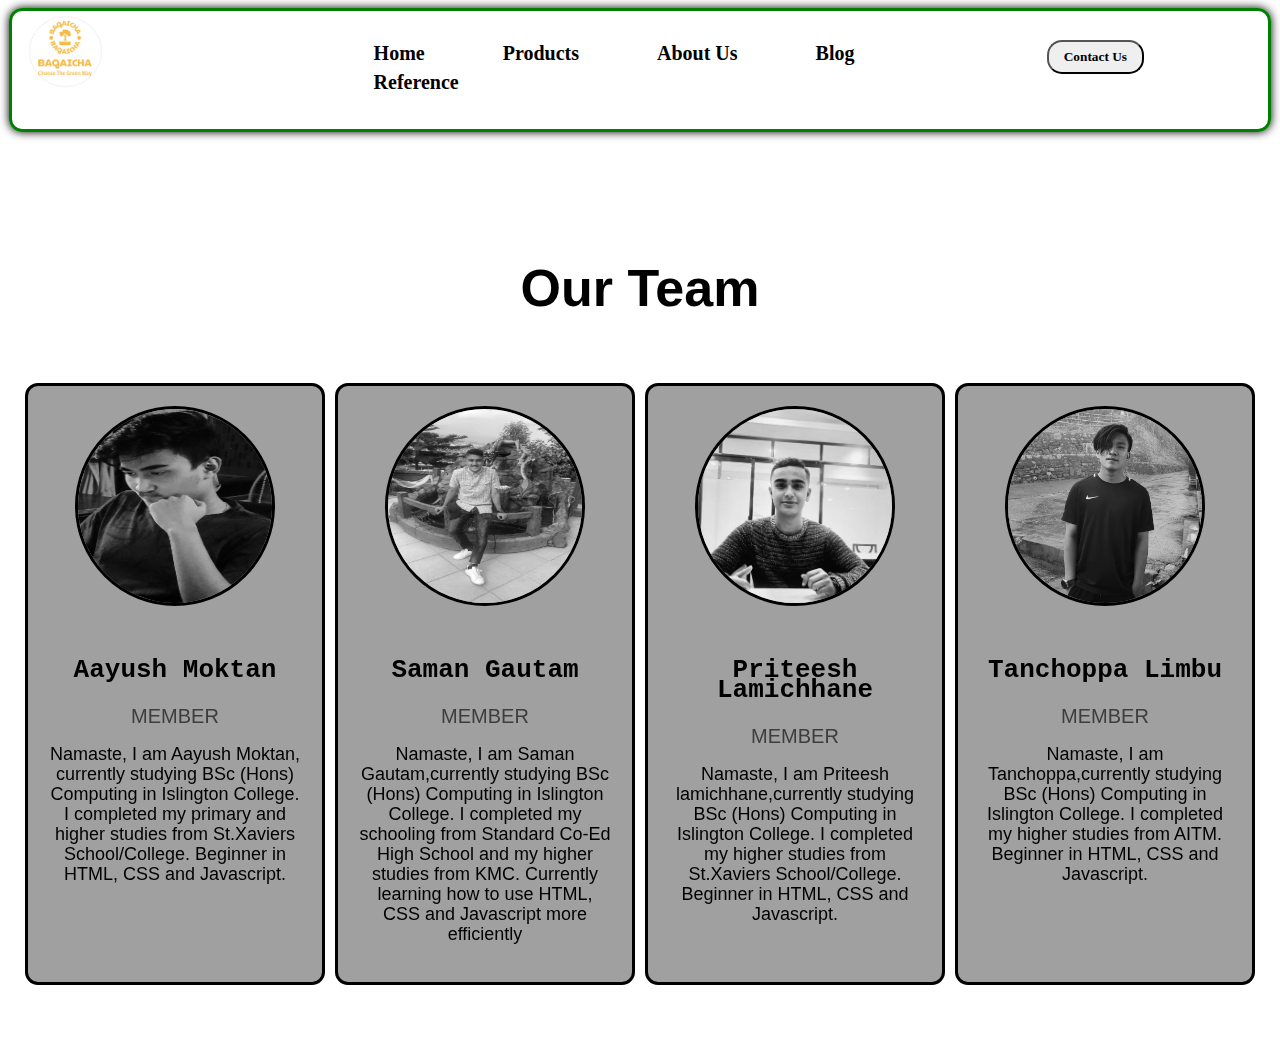
<file: Website/html/about.html>
<!DOCTYPE html>
<html lang="en">

<head>
    <meta charset="UTF-8">
    <meta http-equiv="X-UA-Compatible" content="IE=edge">
    <meta name="viewport" content="width=device-width, initial-scale=1.0">
    <meta name="description" content="Bonsai Plant Selling Website">
    <meta name="author" content="Saman, Aayush, Preetish">
    <meta name="keywords" content="Bonsai, Plant, Bonsai Plant, Nursery, Products">

    <title>About us</title>
    <link rel="shortcut icon" href="../img/Logo.png">
</head>

<!-- Importing external javascript -->
<script src="../js/script.js"></script>

<!-- CSS for the design of other pages -->
<link rel="stylesheet" href="../css/Mainpage.css">

<body>

    <!-- Navigation menu and Logo -->
    <header class="header">
        <div class="left">
            <a href="../html/index.html"><img class="image" src="../img/Logo.png" alt="" width="110px"></a>
        </div>
        <div class="mid">
            <nav class="navbar">
                <ul class="navbar">
                    <b>
                        <li><a href="../html/index.html">Home</a></li>
                        <li><a href="../html/products.html">Products</a></li>
                        <li><a href="../html/about.html">About Us</a></li>
                        <li><a href="../html/blog.html">Blog</a></li>
                        <li><a href="../html/research.html">Reference</a></li>
                    </b>
                </ul>
                <div class="right">
                    <a href="../html/contactus.html"><button class="button1"><b>Contact Us</b></button></a>
                </div>
            </nav>
        </div>
    </header>
    <!-- this block is used to create about us -->
    <div class="wrapper">
        <h1>Our Team</h1>

        <div class="team">
            <div class="team_member">
                <div class="team_img">
                    <img class="test" src="../img/aayush.jpg" alt="team_member_image" height="200px" width="200px">
                </div>
                <h3>Aayush Moktan</h3>
                <p class="role">Member</p>
                <p>Namaste, I am Aayush Moktan, currently studying BSc (Hons) Computing in Islington College. I
                    completed my primary and higher studies from St.Xaviers School/College. Beginner in HTML, CSS and
                    Javascript.
                </p>
            </div>
            <div class="team_member">
                <div class="team_img">
                    <img src="../img/saman.jpg" alt="team_member_image" height="200px" width="200px">
                </div>
                <h3>Saman Gautam</h3>
                <p class="role">Member</p>
                <p>Namaste, I am Saman Gautam,currently studying BSc (Hons) Computing in Islington College. I completed
                    my schooling from Standard Co-Ed High School and
                    my higher studies from KMC. Currently learning how to use HTML, CSS and Javascript more efficiently
                </p>
            </div>
            <div class="team_member">
                <div class="team_img">
                    <img src="../img/Screenshot (220).png" alt="team_member_image" height="200px" width="200px">
                </div>
                <h3>Priteesh Lamichhane</h3>
                <p class="role">Member</p>
                <p>Namaste, I am Priteesh lamichhane,currently studying BSc (Hons) Computing in Islington College. I
                    completed my higher studies from St.Xaviers School/College. Beginner in HTML, CSS and
                    Javascript.</p>
            </div>
            <div class="team_member">
                <div class="team_img">
                    <img src="../img/tanchopa.jpg" alt="team_member_image" height="200px" width="200px">
                </div>
                <h3>Tanchoppa Limbu</h3>
                <p class="role">Member</p>
                <p>Namaste, I am Tanchoppa,currently studying BSc (Hons) Computing in Islington College. I completed my
                    higher studies from AITM. Beginner in HTML, CSS and
                    Javascript. </p>
            </div>
        </div>
</body>

</html>
</file>
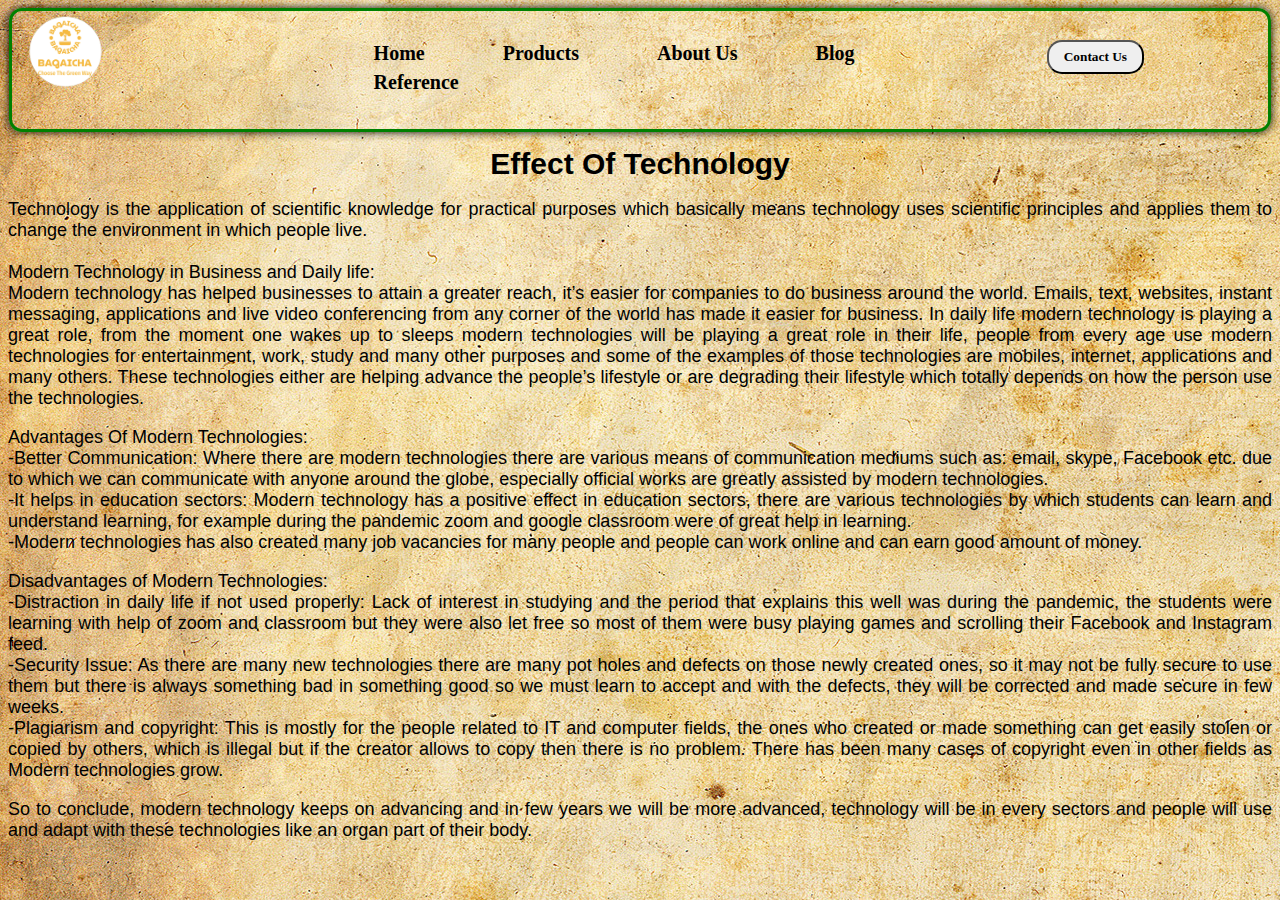
<file: Website/html/blog.html>
<!DOCTYPE html>
<html lang="en">

<head>
    <meta charset="UTF-8">
    <meta http-equiv="X-UA-Compatible" content="IE=edge">
    <meta name="viewport" content="width=device-width, initial-scale=1.0">
    <meta name="description" content="Bonsai Plant Selling Website">
    <meta name="author" content="Saman, Aayush, Preetish">
    <meta name="keywords" content="Bonsai, Plant, Bonsai Plant, Nursery, Products">
    <title>Blog || Bagaicha</title>
    <link rel="shortcut icon" href="../img/Logo.png">


</head>

<style>
    body {
        background-image: url('../img/blogbg.jpg');
    }
</style>

<!-- CSS for the design of other pages -->
<link rel="stylesheet" href="../css/Mainpage.css">

<body>
    <!-- Navigation menu and Logo -->
    <header>
        <div class="left">
            <a href="../html/index.html"><img class="image" src="../img/Logo.png" alt="" width="110px"></a>
        </div>
        <div class="mid">
            <nav class="navbar">
                <ul class="navbar">
                    <b>
                        <li><a href="../html/index.html">Home</a></li>
                        <li><a href="../html/products.html">Products</a></li>
                        <li><a href="../html/about.html">About Us</a></li>
                        <li><a href="../html/blog.html">Blog</a></li>
                        <li><a href="../html/research.html">Reference</a></li>
                    </b>
                </ul>
                <div class="right">
                    <a href="../html/contactus.html"><button class="button1"><b>Contact Us</b></button></a>
                </div>
        </div>
        </nav>
    </header>

    <!-- this block is used to write blog -->
    <div class="blog">
        <h1 class="descmain"> Effect Of Technology </h1>
        <div>
            <p class="descpara1">Technology is the application of scientific knowledge for practical purposes which
                basically means technology uses scientific principles and applies them to change the environment in
                which
                people live.<br><br>Modern Technology in Business and Daily life:<br>
                Modern technology has helped businesses to attain a greater reach, it’s easier for companies to do
                business
                around the world. Emails, text, websites, instant messaging, applications and live video conferencing
                from
                any corner of the world has made it easier for business.
                In daily life modern technology is playing a great role, from the moment one wakes up to sleeps modern
                technologies will be playing a great role in their life, people from every age use modern technologies
                for
                entertainment, work, study and many other purposes and some of the examples of those technologies are
                mobiles, internet, applications and many others. These technologies either are helping advance the
                people’s
                lifestyle or are degrading their lifestyle which totally depends on how the person use the
                technologies.<br>
            </p>
        </div>
        <div>
            <p class="descpara1"> Advantages Of Modern Technologies:<br>
                -Better Communication: Where there are modern technologies there are various means of communication
                mediums
                such as: email, skype, Facebook etc. due to which we can communicate with anyone around the globe,
                especially official works are greatly assisted by modern technologies.<br>
                -It helps in education sectors: Modern technology has a positive effect in education sectors, there are
                various technologies by which students can learn and understand learning, for example during the
                pandemic
                zoom and google classroom were of great help in learning.<br>
                -Modern technologies has also created many job vacancies for many people and people can work online and
                can
                earn good amount of money.
            </p>
        </div>
        <div>
            <p class="descpara1"> Disadvantages of Modern Technologies:<br>
                -Distraction in daily life if not used properly: Lack of interest in studying and the period that
                explains
                this well was during the pandemic, the students were learning with help of zoom and classroom but they
                were
                also let free so most of them were busy playing games and scrolling their Facebook and Instagram
                feed.<br>
                -Security Issue: As there are many new technologies there are many pot holes and defects on those newly
                created ones, so it may not be fully secure to use them but there is always something bad in something
                good
                so we must learn to accept and with the defects, they will be corrected and made secure in few
                weeks.<br>
                -Plagiarism and copyright: This is mostly for the people related to IT and computer fields, the ones who
                created or made something can get easily stolen or copied by others, which is illegal but if the creator
                allows to copy then there is no problem. There has been many cases of copyright even in other fields as
                Modern technologies grow.<br>
            </p>
        </div>
        <div>
            <p class="descpara1">So to conclude, modern technology keeps on advancing and in few years we will be more
                advanced, technology will be in every sectors and people will use and adapt with these technologies like
                an
                organ part of their body. </p>
        </div>
    </div>
</body>

</html>
</file>
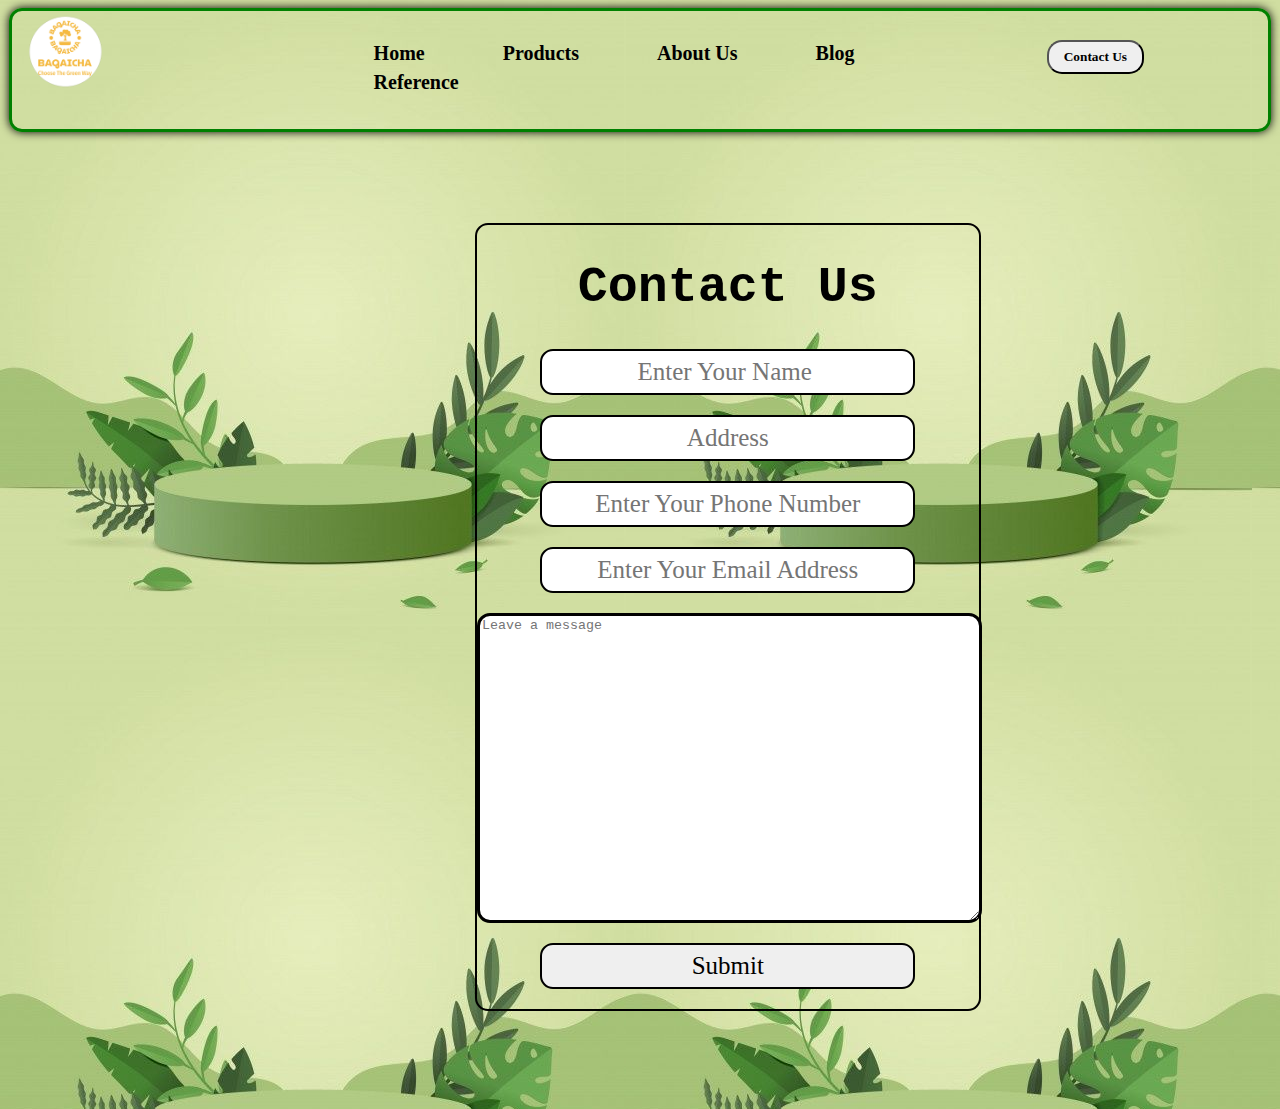
<file: Website/html/contactus.html>
<!DOCTYPE html>
<html lang="en">

<head>
    <meta charset="UTF-8">
    <meta http-equiv="X-UA-Compatible" content="IE=edge">
    <meta name="viewport" content="width=device-width, initial-scale=1.0">
    <meta name="description" content="Bonsai Plant Selling Website">
    <meta name="author" content="Saman, Aayush, Preetish">
    <meta name="keywords" content="Bonsai, Plant, Bonsai Plant, Nursery, Products">
    <title>Blog || Bagaicha</title>
    <link rel="shortcut icon" href="img/Logo.png">


</head>

<!-- Importing external javascript -->
<script src="../js/script.js"></script>

<!-- CSS for the design of other pages -->
<link rel="stylesheet" href="../css/Mainpage.css">

<style>
    body {
        background-image: url('../img/formbg.jpg');
    }
</style>

<!-- Navigation menu and Logo -->
<header>
    <div class="left">
        <a href="../html/index.html"><img class="image" src="../img/Logo.png" alt="" width="110px"></a>
    </div>
    <div class="mid">
        <nav class="navbar">
            <ul class="navbar">
                <b>
                    <li><a href="../html/index.html">Home</a></li>
                    <li><a href="../html/products.html">Products</a></li>
                    <li><a href="../html/about.html">About Us</a></li>
                    <li><a href="../html/blog.html">Blog</a></li>
                    <li><a href="../html/research.html">Reference</a></li>
                </b>
            </ul>
            <div class="right">
                <a href="../html/contactus.html"><button class="button1"><b>Contact Us</b></button></a>
            </div>
    </div>
    </nav>
</header>

<!-- this block is used for creating form -->
<div class="form">
    <h1 style="text-align: center; font-family: 'Courier New', Courier, monospace; font-size: 50px; color: black;">
        Contact Us</h1>
    <form name="contactform" onsubmit="validateform()">
        <div class="form-group">
            <input type="text" name="fullname" placeholder="Enter Your Name " id="f1">
        </div>
        <div class="form-group">
            <input type="text" name="address" placeholder="Address" id="a1">
        </div>
        <div class="form-group">
            <input type="text" name="phonenumber" placeholder="Enter Your Phone Number" id="p1">
        </div>
        <div class="form-group">
            <input type="email" name="email" placeholder="Enter Your Email Address" id="e1">
        </div>
        <div class="form-group">
            <div class="comment">
                <textarea name="message" cols="60" rows="20" placeholder="Leave a message" id="t1"></textarea>
            </div>
        </div>
        <div class="form-group">
            <input type="submit" class="button1" value="Submit">
        </div>
    </form>
</div>

</body>

</html>
</file>
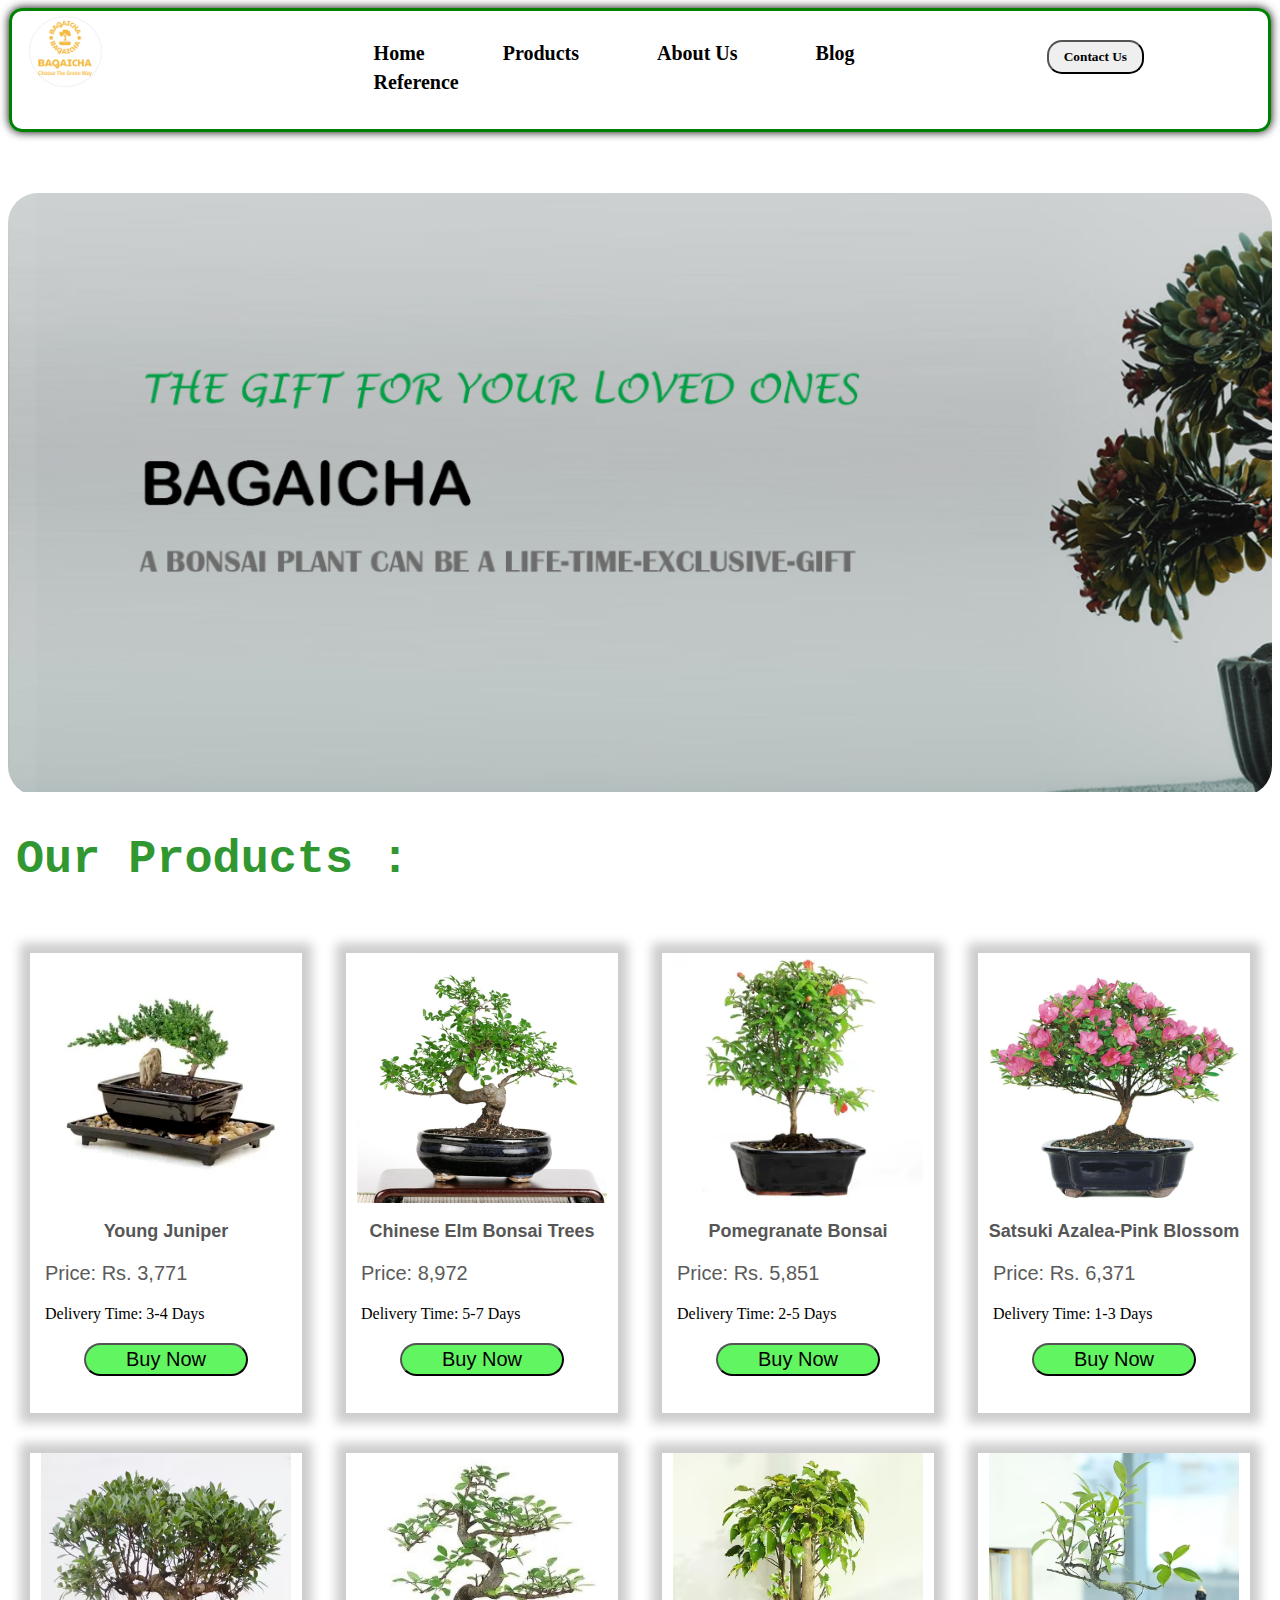
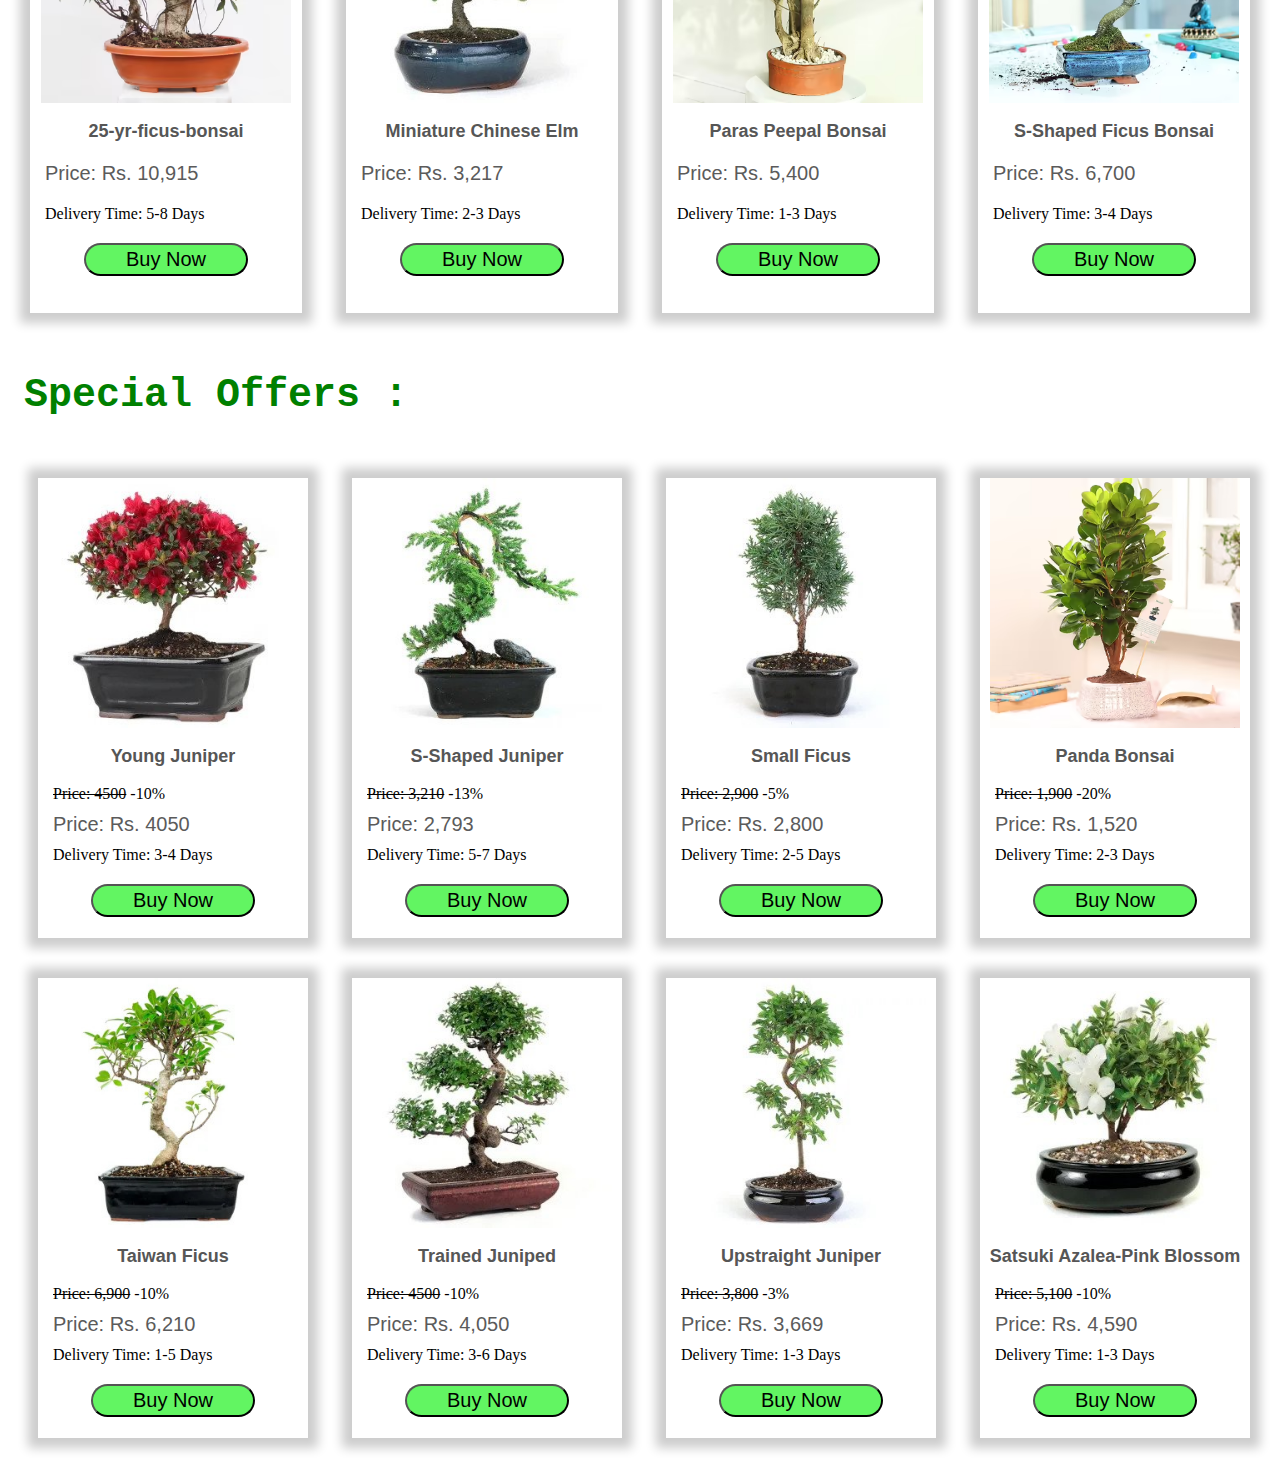
<file: Website/html/products.html>
<!DOCTYPE html>

<head>
    <meta charset="UTF-8">
    <meta http-equiv="X-UA-Compatible" content="IE=edge">
    <meta name="viewport" content="width=device-width, initial-scale=1.0">
    <meta name="description" content="Bonsai Plant Selling Website">
    <meta name="author" content="Saman, Aayush, Preetish">
    <meta name="keywords" content="Bonsai, Plant, Bonsai Plant, Nursery, Products">
    <title>Products || Bagaicha</title>
    <link rel="shortcut icon" href="../img/Logo.png">

</head>

<style>
    body {
        height: 2000px;
    }
</style>

<!-- importing external JavaScript -->
<script src="../js/script.js"></script>

<!-- importing external css -->
<link rel="stylesheet" href="../css/Mainpage.css">

<body>

    <!-- Navigation menu and Logo -->
    <header>
        <div class="left">
            <a href="../html/index.html"><img class="image" src="../img/Logo.png" alt="" width="110px"></a>
        </div>
        <div class="mid">
            <nav class="navbar">
                <ul class="navbar">
                    <b>
                        <li><a href="../html/index.html">Home</a></li>
                        <li><a href="../html/products.html">Products</a></li>
                        <li><a href="../html/about.html">About Us</a></li>
                        <li><a href="../html/blog.html">Blog</a></li>
                        <li><a href="../html/research.html">Reference</a></li>
                    </b>
                </ul>
                <div class="right">
                    <a href="../html/contactus.html"><button class="button1"><b>Contact Us</b></button></a>
                </div>
        </div>
        </nav>
    </header>

    <div class="product-types">
        <div class="image-slider">
            <div id="img-slider">
                <img src="../img/img1.png">
            </div>
        </div>
    </div>

    <!-- this block is used to display products -->
    <section class="product-section">

        <!-- this class is used to make product card in Home Page -->
        <div class="product-display">
            <div class="display-head">
                <h3 style="color: rgb(49, 151, 49);">Our Products :</h3>
            </div>

            <div class="row">
                <div class="column">
                    <div class="card">
                        <img src="../img/youngjuniper.png" width="250px">
                        <h3>Young Juniper</h3>
                        <div class="pricing">
                            <p>Price: Rs. 3,771</p>
                        </div>
                        <div class="card-span"><span>Delivery Time: 3-4 Days</span></div>
                        <div class="buybutton">
                            <button onclick="thankYou()">Buy Now</button>
                        </div>
                    </div>
                </div>

                <div class="column">
                    <div class="card"><img src="../img/pcard.jpg" width="250px">
                        <h3>Chinese Elm Bonsai Trees</h3>
                        <div class="pricing">
                            <p>Price: 8,972</p>
                        </div>
                        <div class="card-span"><span>Delivery Time: 5-7 Days</span></div>
                        <div class="buybutton">
                            <button onclick="thankYou()">Buy Now</button>
                        </div>
                    </div>
                </div>

                <div class="column">
                    <div class="card">
                        <img src="../img/PomegranateBonsai.png" width="250px">
                        <h3>Pomegranate Bonsai</h3>
                        <div class="pricing">
                            <p>Price: Rs. 5,851</p>
                        </div>
                        <div class="card-span"><span>Delivery Time: 2-5 Days</span></div>
                        <div class="buybutton">
                            <button onclick="thankYou()">Buy Now</button>
                        </div>
                    </div>
                </div>

                <div class="column">
                    <div class="card"><img src="../img/satsuki-azalea-bonsai-tree.png" width="250px">
                        <h3>Satsuki Azalea-Pink Blossom</h3>
                        <div class="pricing">
                            <p>Price: Rs. 6,371</p>
                        </div>
                        <div class="card-span"><span>Delivery Time: 1-3 Days</span></div>
                        <div class="buybutton">
                            <button onclick="thankYou()">Buy Now</button>
                        </div>
                    </div>
                </div>

                <div class="column">
                    <div class="card"><img src="../img/25-yr-ficus-nuda-bonsai-9902300pl-A.avif" width="250px">
                        <h3>25-yr-ficus-bonsai</h3>
                        <div class="pricing">
                            <p>Price: Rs. 10,915</p>
                        </div>
                        <div class="card-span"><span>Delivery Time: 5-8 Days</span></div>
                        <div class="buybutton">
                            <button onclick="thankYou()">Buy Now</button>
                        </div>
                    </div>
                </div>

                <div class="column">
                    <div class="card"><img src="../img/miniature-chinese-elm.jpg" width="250px">
                        <h3>Miniature Chinese Elm</h3>
                        <div class="pricing">
                            <p>Price: Rs. 3,217</p>
                        </div>
                        <div class="card-span"><span>Delivery Time: 2-3 Days</span></div>
                        <div class="buybutton">
                            <button onclick="thankYou()">Buy Now</button>
                        </div>
                    </div>
                </div>

                <div class="column">
                    <div class="card"><img src="../img/paras-peepal-bonsai-9937080pl-A.avif" width="250px">
                        <h3>Paras Peepal Bonsai</h3>
                        <div class="pricing">
                            <p>Price: Rs. 5,400</p>
                        </div>
                        <div class="card-span"><span>Delivery Time: 1-3 Days</span></div>
                        <div class="buybutton">
                            <button onclick="thankYou()">Buy Now</button>
                        </div>
                    </div>
                </div>

                <div class="column">
                    <div class="card"><img src="../img/s-shape-ficus-bonsai-9936417pl-A.avif" width="250px">
                        <h3>S-Shaped Ficus Bonsai</h3>
                        <div class="pricing">
                            <p>Price: Rs. 6,700</p>
                        </div>
                        <div class="card-span"><span>Delivery Time: 3-4 Days</span></div>
                        <div class="buybutton">
                            <button onclick="thankYou()">Buy Now</button>
                        </div>
                    </div>
                </div>
            </div>

            <!-- this block is used to display best selling bonsai plants -->
            <div class="discount-container">
                <div class="discount-head">
                    <h3>Special Offers : </h3>
                </div>
                <div class="row">
                    <div class="column">
                        <div class="card">
                            <img src="../img/red-bloosm.jpg" width="250px">
                            <h3>Young Juniper</h3>
                            <div class="pricing">
                                <span><s>Price: 4500</s> -10%</span>
                                <p>Price: Rs. 4050</p>
                            </div>
                            <div class="card-span"><span>Delivery Time: 3-4 Days</span></div>
                            <div class="buybutton">
                                <button onclick="thankYou()">Buy Now</button>
                            </div>
                        </div>
                    </div>

                    <div class="column">
                        <div class="card"><img src="../img/s-shaped-ficus.jpg" width="250px">
                            <h3>S-Shaped Juniper</h3>
                            <div class="pricing">
                                <span><s>Price: 3,210</s> -13%</span>
                                <p>Price: 2,793</p>
                            </div>
                            <div class="card-span"><span>Delivery Time: 5-7 Days</span></div>
                            <div class="buybutton">
                                <button onclick="thankYou()">Buy Now</button>
                            </div>
                        </div>
                    </div>

                    <div class="column">
                        <div class="card">
                            <img src="../img/small-ficus.jpg" width="250px">
                            <h3>Small Ficus</h3>
                            <div class="pricing">
                                <span><s>Price: 2,900</s> -5%</span>
                                <p>Price: Rs. 2,800</p>
                            </div>
                            <div class="card-span"><span>Delivery Time: 2-5 Days</span></div>
                            <div class="buybutton">
                                <button onclick="thankYou()">Buy Now</button>
                            </div>
                        </div>
                    </div>

                    <div class="column">
                        <div class="card"><img src="../img/stunning-panda-bonsai-9943097pl-A.avif" width="250px">
                            <h3>Panda Bonsai</h3>
                            <div class="pricing">
                                <span><s>Price: 1,900</s> -20%</span>
                                <p>Price: Rs. 1,520</p>
                            </div>
                            <div class="card-span"><span>Delivery Time: 2-3 Days</span></div>
                            <div class="buybutton">
                                <button onclick="thankYou()">Buy Now</button>
                            </div>
                        </div>
                    </div>

                    <div class="column">
                        <div class="card"><img src="../img/taiwan-ficus.jpg" width="250px">
                            <h3>Taiwan Ficus</h3>
                            <div class="pricing">
                                <span><s>Price: 6,900</s> -10%</span>
                                <p>Price: Rs. 6,210</p>
                            </div>
                            <div class="card-span"><span>Delivery Time: 1-5 Days</span></div>
                            <div class="buybutton">
                                <button onclick="thankYou()">Buy Now</button>
                            </div>
                        </div>
                    </div>

                    <div class="column">
                        <div class="card"><img src="../img/trained-junier.jpg" width="250px">
                            <h3>Trained Juniped</h3>
                            <div class="pricing">
                                <span><s>Price: 4500</s> -10%</span>
                                <p>Price: Rs. 4,050</p>
                            </div>
                            <div class="card-span"><span>Delivery Time: 3-6 Days</span></div>
                            <div class="buybutton">
                                <button onclick="thankYou()">Buy Now</button>
                            </div>
                        </div>
                    </div>

                    <div class="column">
                        <div class="card"><img src="../img/upstraight juniper.jpg" width="250px">
                            <h3>Upstraight Juniper</h3>
                            <div class="pricing">
                                <span><s>Price: 3,800</s> -3%</span>
                                <p>Price: Rs. 3,669</p>
                            </div>
                            <div class="card-span"><span>Delivery Time: 1-3 Days</span></div>
                            <div class="buybutton">
                                <button onclick="thankYou()">Buy Now</button>
                            </div>
                        </div>
                    </div>

                    <div class="column">
                        <div class="card"><img src="../img/white-bloosm.jpg" width="250px">
                            <h3>Satsuki Azalea-Pink Blossom</h3>
                            <div class="pricing">
                                <span><s>Price: 5,100</s> -10%</span>
                                <p>Price: Rs. 4,590</p>
                            </div>
                            <div class="card-span"><span>Delivery Time: 1-3 Days</span></div>
                            <div class="buybutton">
                                <button onclick="thankYou()">Buy Now</button>
                            </div>
                        </div>
                    </div>
                </div>
            </div>
        </div>
    </section>
</body>

</html>
</file>
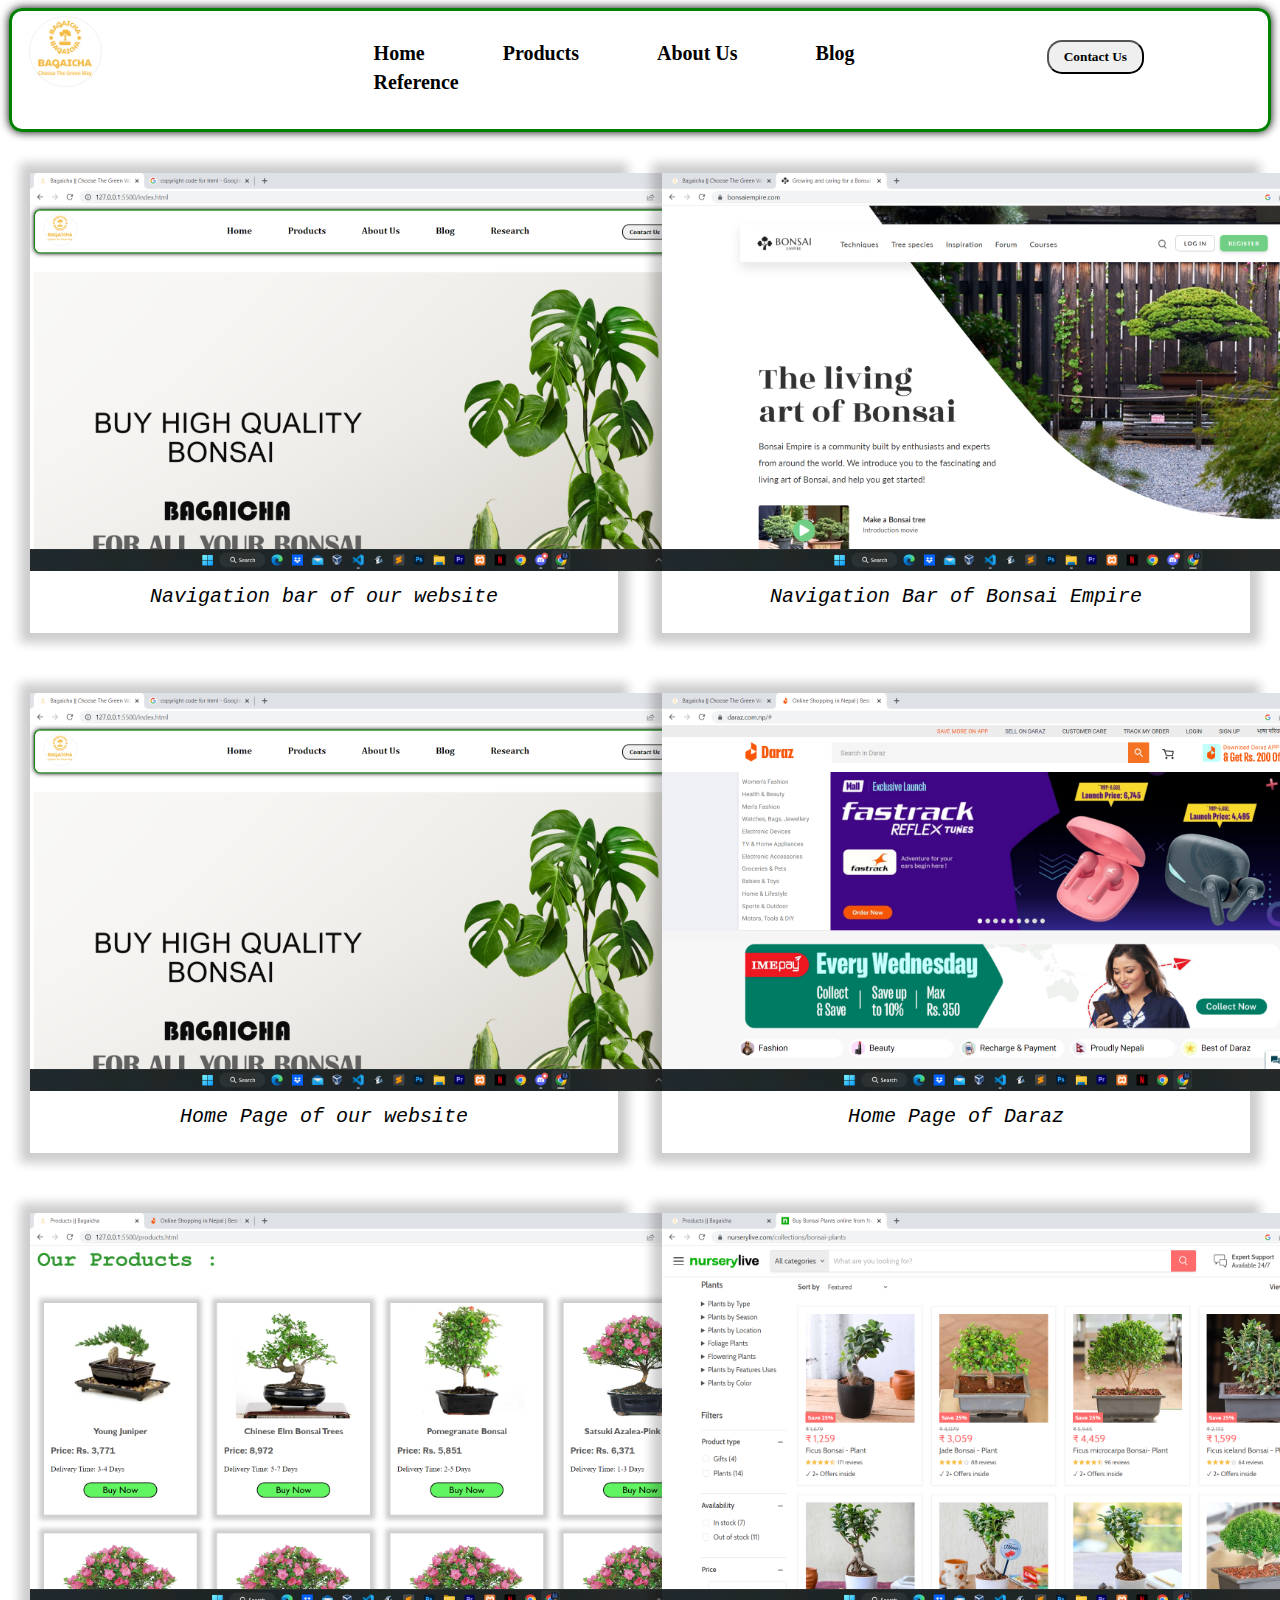
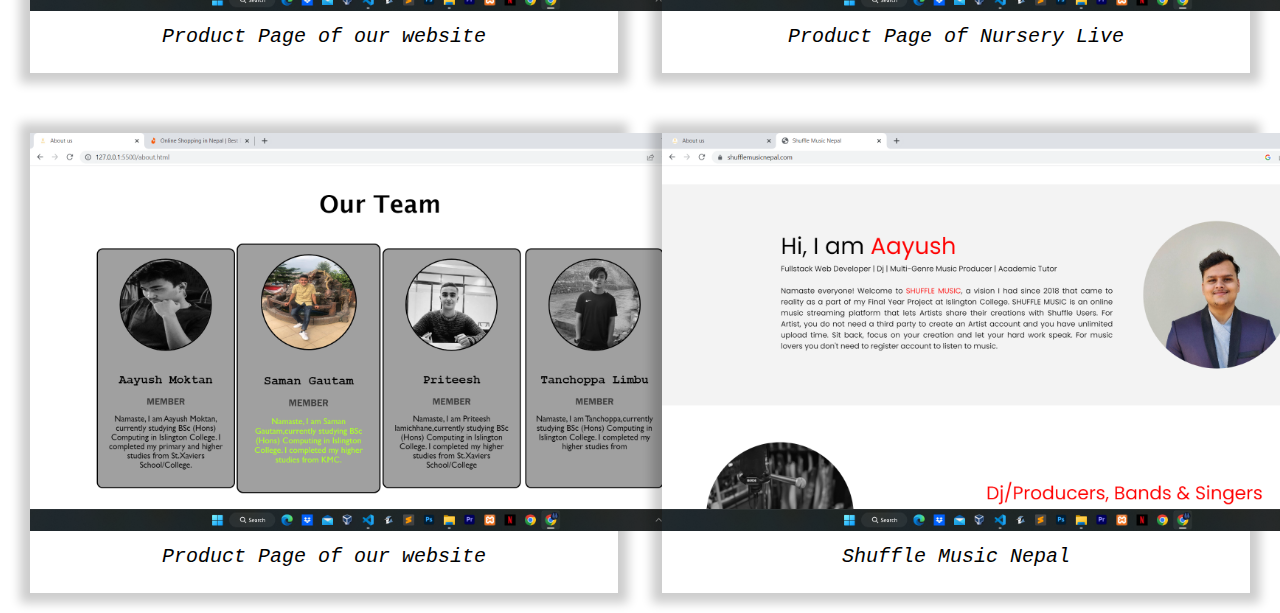
<file: Website/html/research.html>
<!DOCTYPE html>
<html lang="en">

<head>
    <meta charset="UTF-8">
    <meta http-equiv="X-UA-Compatible" content="IE=edge">
    <meta name="viewport" content="width=device-width, initial-scale=1.0">
    <meta name="description" content="Bonsai Plant Selling Website">
    <meta name="author" content="Saman, Aayush, Preetish">
    <meta name="keywords" content="Bonsai, Plant, Bonsai Plant, Nursery, Products">

    <title>Research || Bagaicha</title>
    <link rel="shortcut icon" href="../img/Logo.png">
</head>

<!-- CSS for the design of other pages -->
<link rel="stylesheet" href="../css/Mainpage.css">

<!-- Importing external javascript -->
<script src="../js/script.js"></script>

<body>

    <!-- Navigation menu and Logo -->
    <header>
        <div class="left">
            <a href="../html/index.html"><img class="image" src="../img/Logo.png" alt="" width="110px"></a>
        </div>
        <div class="mid">
            <nav class="navbar">
                <ul class="navbar">
                    <b>
                        <li><a href="../html/index.html">Home</a></li>
                        <li><a href="../html/products.html">Products</a></li>
                        <li><a href="../html/about.html">About Us</a></li>
                        <li><a href="../html/blog.html">Blog</a></li>
                        <li><a href="../html/research.html">Reference</a></li>
                    </b>
                </ul>
                <div class="right">
                    <a href="../html/contactus.html"><button class="button1"><b>Contact Us</b></button></a>
                </div>
        </div>
        </nav>
    </header>
</body>
<!-- this block is used for show reference of navigation bar -->
<div class="column-ref">
    <div class="card-ref">
        <a href="../html/index.html"><img src="../img/Navigationout.png" width="708px"></a>
        <figcaption>Navigation bar of our website</figcaption>
    </div>
</div>

<div class="column-ref">
    <div class="card-ref">
        <a href="https://www.bonsaiempire.com/" target="_blank"><img src="../img/navigationref.png" width="708px"></a>
        <figcaption>Navigation Bar of Bonsai Empire</figcaption>
    </div>
</div>

<!-- this block is used to show reference of home page -->
<div class="column-ref">
    <div class="card-ref">
        <a href="../html/index.html"><img src="../img/Navigationout.png" width="708px"></a>
        <figcaption>Home Page of our website</figcaption>
    </div>
</div>

<div class="column-ref">
    <div class="card-ref">
        <a href="https://www.daraz.com.np/" target="_blank"><img src="../img/daraz.png" width="708px"></a>
        <figcaption>Home Page of Daraz</figcaption>
    </div>
</div>

<!-- this block is used to show reference of product page -->
<div class="column-ref">
    <div class="card-ref">
        <a href="../html/products.html"><img src="../img/productpage.png" width="708px"></a>
        <figcaption>Product Page of our website</figcaption>
    </div>
</div>

<div class="column-ref">
    <div class="card-ref">
        <a href="https://nurserylive.com/collections/bonsai-plants" target="_blank"><img src="../img/productref.png"
                width="708px"></a>
        <figcaption>Product Page of Nursery Live</figcaption>
    </div>
</div>

<!-- this block is used to show reference of about us Page -->
<div class="column-ref">
    <div class="card-ref">
        <a href="../html/about.html"><img src="../img/aboutus.png" width="708px"></a>
        <figcaption>Product Page of our website</figcaption>
    </div>
</div>

<div class="column-ref">
    <div class="card-ref">
        <a href="https://shufflemusicnepal.com/" target="_blank"><img src="../img/shufflemusic.png" width="708px"></a>
        <figcaption>Shuffle Music Nepal</figcaption>
    </div>
</div>

</html>
</file>
<file: Website/css/Mainpage.css>
/* CSS used to style navigation bar */
header {
    position: float;
    margin: 1px;
    box-shadow: 0px 0px 10px 0;
    align-items: center;
    padding-block: 5px;
    border: 3px solid green;
    border-radius: 13px;
}

/* CSS for Logo Placement */
.left {
    color: white;
    display: inline-block;
    position: absolute;
    left: 10px;
    top: 7px;
}

/* CSS for Navigation Bar Placement and color of menu */
.mid {
    display: block;
    width: 55%;
    margin: 7px auto;
}

/* CSS for button on right top */
.right {
    display: inline-block;
    position: absolute;
    top: 40px;
    right: 100px;
    margin: -10px;
}

/* CSS used for aligning buttons and brining them closer */
.right a {
    margin: 0px;
    padding: 0px 0px;
}

/* CSS used for styling of buttons */
.button1 {
    font-family: Cambria, Cochin, Georgia, Times, 'Times New Roman', serif;
    border-radius: 15px;
    margin: 10px;
    padding: 7px 15px;
    opacity: 2;
    cursor: pointer;
}

/* CSS for hovering effect on button */
.button1:hover {
    background-color: rgb(91, 166, 216);
    box-shadow: 0 3px;
    opacity: 0.85;
}

/* CSS used for opacity of logo when hover */
.image:hover {
    opacity: 0.7;
}

/* CSS used to change navigation block into inline element */
.navbar {
    display: inline-block;
}

/* CSS used to remove bullets in a ul list */
.navbar ul {
    list-style: none;
}


/* CSS used to change styling of listed element and change them into menu bar */
.navbar li {
    float: left;
    padding: 3px;
}

/* CSS used to change styling of elements inside <a> tag */
.navbar a {
    font-family: Cambria, Cochin, Georgia, Times, 'Times New Roman', serif;
    font-size: 20px;
    color: black;
    text-decoration: none;
    padding: 34px 36px;
}

/* CSS used to bring underline on a link when hovered */
.navbar a:hover {
    text-decoration: underline;
    color: rgb(0, 220, 33);
}

/* CSS used for image in homepage */
.homepage-image {
    display: inline-block;
    padding-top: 40px;
    height: auto;
}

/* this block is used for button inside homepage image  */
.homepage-image button {
    display: inline-block;
    position: relative;
    bottom: 280px;
    left: 225px;
    padding: 15px 80px;
    text-align: center;
    font-family: 'Franklin Gothic Medium', 'Arial Narrow', Arial, sans-serif;
    font-size: 25px;
}

.homepage-image button:hover {
    background-color: rgb(22, 237, 165);
    transition: 0.5s;
    transform: scale(1.1);
}

/* CSS for image inside description of bonsai plant */
.second img {
    border-radius: 181px;
    display: block;
    margin: auto;
    position: relative;
}

.bonsai-desc {
    position: relative;
    top: 50px;
}

/* CSS used for form in Contact US page */
.form {
    display: inline-block;
    border: 2px solid black;
    width: 40%;
    margin: 90px 377px;
    border-radius: 13px;
    position: relative;
    left: 90px;
}

.form-group input {
    text-align: center;
    display: block;
    width: 375px;
    margin: 20px auto;
    border: 2px solid black;
    border-radius: 13px;
    padding: 7px;
    font-size: 25px;
    font-family: Cambria, Cochin, Georgia, Times, 'Times New Roman', serif;
}

.form button {
    display: block;
    width: 23%;
    margin: 25px auto;
    padding: 10px;
}

.form-group textarea {
    display: block;
    margin: auto;
    border: 3px solid black;
    border-radius: 13px;
}


/* this block is used for the styling of description about Bonsai Plant */
.descmain {
    font-size: 30px;
    text-align: center;
    font-family: 'Franklin Gothic Medium', 'Arial Narrow', Arial, sans-serif;
    margin: 15px;
}

.descpara {
    font-size: 20px;
    text-align: center;
    margin-top: -20px;
    font-family: 'Franklin Gothic Medium', 'Arial Narrow', Arial, sans-serif;
}

/* this block is used for the styling of symbol meaning of Bonsai Plant in Home Page */
.symbolism-style .descpara p {
    padding: 15px;
}

.shift-paragraph {
    position: relative;
    top: 100px;
}

/* this block is used for product card in home page */

.product-card-placement {
    position: absolute;
    top: 1200px;
    left: 70px;
}

* {
    box-sizing: border-box;
}

.product-card-placement .product-head h3 {
    font-size: 40px;
    font-family: 'Courier New', Courier, monospace;
}

.column {
    float: left;
    width: 25%;
    padding: 0 22px;
    padding-top: 20px;
}

.card {
    margin-bottom: 20px;
    box-shadow: 0 0 10px 10px rgba(0, 0, 0, 0.2);
    height: 460px;
}

.card img {
    display: block;
    margin-left: auto;
    margin-right: auto;
}

.card h3 {
    text-align: center;
    color: rgb(86, 86, 86);
    font-size: 18px;
    font-family: 'Gill Sans', 'Gill Sans MT', Calibri, 'Trebuchet MS', sans-serif;
}

.card p {
    font-size: 20px;
    font-family: 'Franklin Gothic Medium', 'Arial Narrow', Arial, sans-serif;
    color: rgb(91, 91, 91);
    margin-left: 15px;
}

.card span {
    margin-left: 15px;
}

.column .buybutton button {
    display: block;
    margin: auto;
    padding: 3px 40px;
    background-color: rgb(98, 245, 98);
    text-align: center;
    font-size: 20px;
    margin-top: 20px;
    border-radius: 20px;
    font-family: 'Gill Sans', 'Gill Sans MT', Calibri, 'Trebuchet MS', sans-serif;
}

.column button:hover {
    transform: scale(1.1);
    transition: 0.5s;
    opacity: 0.8;
    cursor: pointer;
}

/* this block is used for image slider */
.image-slider {
    position: relative;
    overflow: hidden;
    top: 60px;
    height: auto;
    border-radius: 30px;
}

/* this section is used for product cards in product page */

.product-display {
    position: relative;
    top: 50px;
}

.product-display p {
    text-align: left;
}

.display-head {
    font-size: 40px;
    font-family: 'Courier New', Courier, monospace;
    position: relative;
    left: 8px;
}

/* this block is used for discounted products */
.discount-head h3 {
    font-size: 40px;
    font-family: 'Courier New', Courier, monospace;
    color: green;
}

.discount-container {
    position: absolute;
    top: 1100px;
    left: 8px;
}

.discount-container .discount-head h3 {
    position: relative;
    left: 8px;
}

.discount-container p {
    margin: 10px;
    position: relative;
    left: 5px;
}

/*Css used for aboutus */
.wrapper {
    margin-top: 10%;
}

.wrapper h1 {
    font-family: 'Lucida Sans', 'Lucida Sans Regular', 'Lucida Grande', 'Lucida Sans Unicode', Geneva, Verdana, sans-serif;

    font-size: 52px;
    margin-bottom: 60px;
    text-align: center;
}

/* css used to align about us boxes */
.team {
    display: flex;
    text-align: center;
    width: auto;
    justify-content: center;
}

/* css used to make boxes for about us */
.team .team_member {
    background: rgb(160, 160, 160);
    margin: 5px;
    margin-bottom: 50px;
    width: 300px;
    padding: 20px;
    line-height: 20px;
    color: #000000;
    position: realtive;
    font-family: 'Gill Sans', 'Gill Sans MT', Calibri, 'Trebuchet MS', sans-serif;
    font-size: 18px;
    border: 3px solid black;
    border-radius: 13px;
    filter: grayscale(1);
}

.team .team_member:hover {
    transform: scale(1.04);
    transition: 0.9s;
    cursor: pointer;
    color: greenyellow;
    filter: grayscale(0);
}

.team .team_member h3 {
    color: #000000;
    font-size: 26px;
    margin-top: 50px;
    font-family: 'Courier New', Courier, monospace;
}

.team .team_member p.role {
    color: rgb(61, 61, 61);
    font-family: 'Franklin Gothic Medium', 'Arial Narrow', Arial, sans-serif;
    font-size: 20px;
    text-transform: uppercase;
    margin: 12px 0;
}

.team_img img {
    border: 3px solid black;
    border-radius: 100px;
}

/* css used for blog page */
.descpara1 {
    font-family: 'Franklin Gothic Medium', 'Arial Narrow', Arial, sans-serif;
    font-size: 18px;
    text-align: justify;
}

/* this block is used for footer */
.footer {
    position: absolute;
    top: 2600px;
    display: inline-block;
    width: 99%;
    background-color: #add498;
}

.footer h3 {
    font-size: 30px;
    font-family: 'Courier New', Courier, monospace;
    text-align: center;
    color: green;
}

.foot-paragraph {
    text-align: center;
    font-size: 20px;
    font-family: 'Franklin Gothic Medium', 'Arial Narrow', Arial, sans-serif;
}

.copyright {
    text-align: center;
    padding: 10px;
    font-size: 20px;
}

/* this block is used for research page */
.column-ref {
    float: left;
    width: 50%;
    padding: 0 22px;
    padding-top: 20px;
    margin-top: 20px;
}

.card-ref {
    margin-bottom: 20px;
    box-shadow: 0 0 10px 10px rgba(0, 0, 0, 0.2);
    height: 460px;
}

.card img {
    display: block;
    margin-left: auto;
    margin-right: auto;
}

.card-ref figcaption {
    text-align: center;
    font-size: 20px;
    font-style: italic;
    font-family: 'Courier New', Courier, monospace;
    margin-top: 10px;
}
</file>
